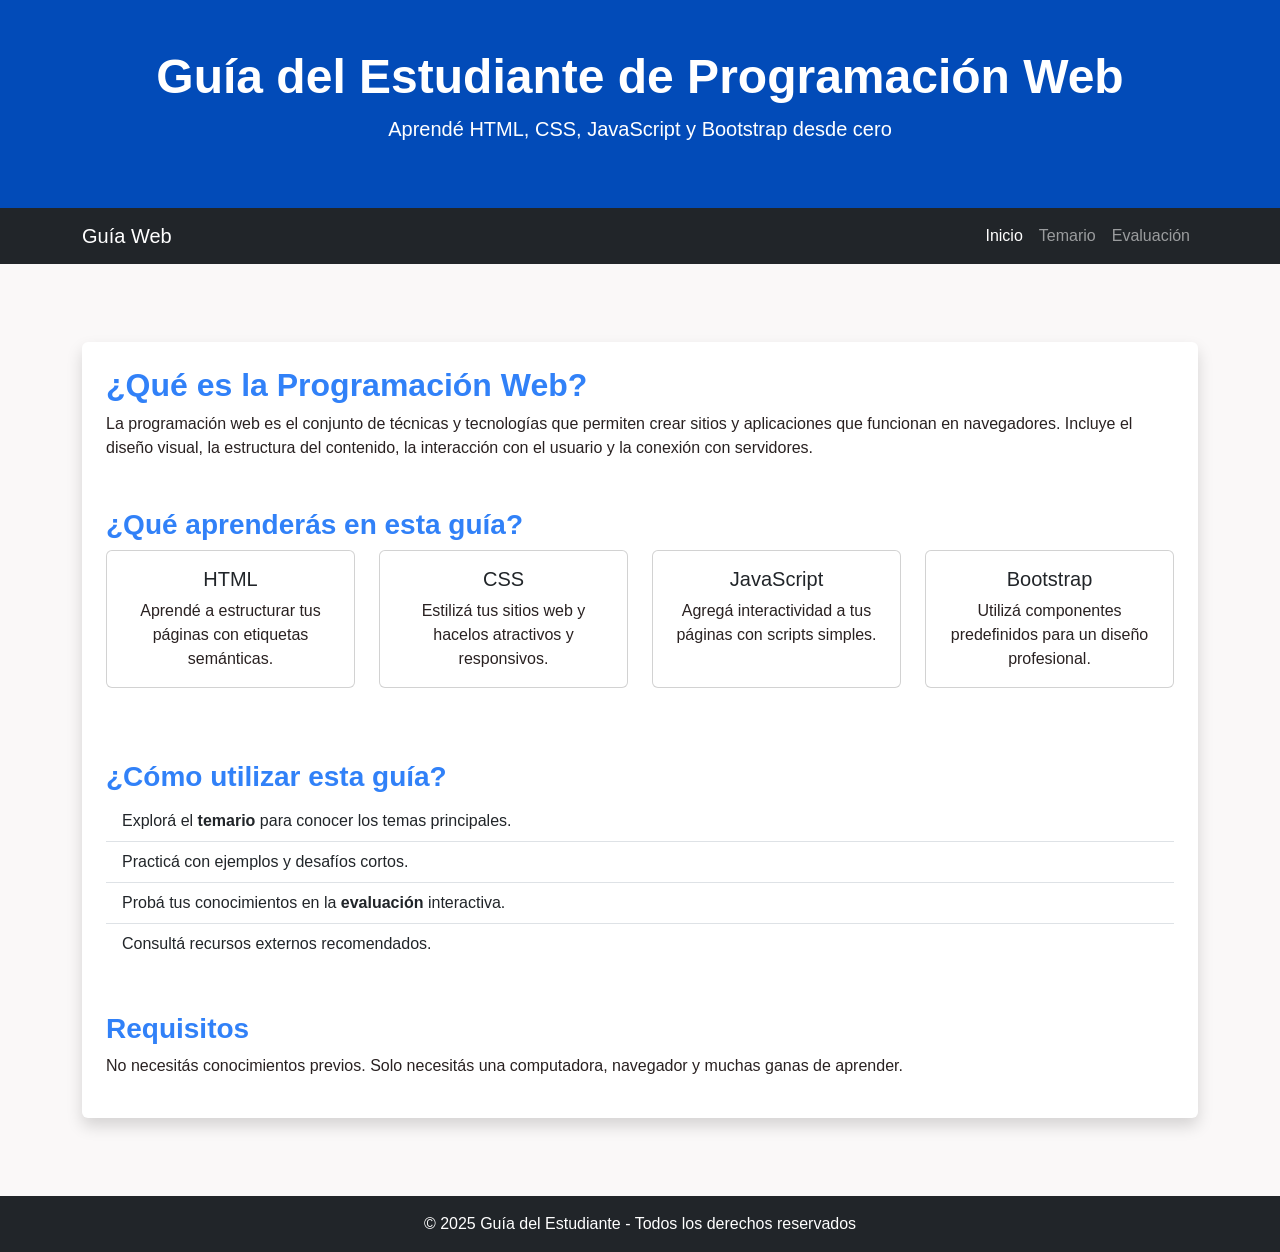
<file: primer-parcial-tlp1/index.html>
<!DOCTYPE html>
<html lang="es">
<head>
  <meta charset="UTF-8">
  <meta name="viewport" content="width=device-width, initial-scale=1.0">
  <title>Guía del Estudiante - Inicio</title>
  <link href="https://cdn.jsdelivr.net/npm/bootstrap@5.0.2/dist/css/bootstrap.min.css" rel="stylesheet">
  <link href="assets/css/index.css" rel="stylesheet">
</head>
<body class="d-flex flex-column min-vh-100">

  <header class="text-white text-center py-5">
    <div class="container">
      <h1 class="display-5">Guía del Estudiante de Programación Web</h1>
      <p class="lead">Aprendé HTML, CSS, JavaScript y Bootstrap desde cero</p>
    </div>
  </header>

  <nav class="navbar navbar-expand-lg navbar-dark bg-dark">
    <div class="container">
      <a class="navbar-brand" href="#">Guía Web</a>
      <button class="navbar-toggler" type="button" data-bs-toggle="collapse" data-bs-target="#navbarNav">
        <span class="navbar-toggler-icon"></span>
      </button>
      <div class="collapse navbar-collapse" id="navbarNav">
        <ul class="navbar-nav ms-auto">
          <li class="nav-item"><a class="nav-link active" href="index.html">Inicio</a></li>
          <li class="nav-item"><a class="nav-link" href="temario.html">Temario</a></li>
          <li class="nav-item"><a class="nav-link" href="evaluacion.html">Evaluación</a></li>
        </ul>
      </div>
    </div>
  </nav>


  <main class="container my-5">
    <article class="bg-white shadow rounded p-4">
      <section class="mb-5">
        <h2>¿Qué es la Programación Web?</h2>
        <p>La programación web es el conjunto de técnicas y tecnologías que permiten crear sitios y aplicaciones que funcionan en navegadores. Incluye el diseño visual, la estructura del contenido, la interacción con el usuario y la conexión con servidores.</p>
      </section>

      <section class="mb-5">
        <h3>¿Qué aprenderás en esta guía?</h3>
        <div class="row text-center">
          <div class="col-md-3 mb-4">
            <div class="card h-100">
              <div class="card-body">
                <h5 class="card-title">HTML</h5>
                <p class="card-text">Aprendé a estructurar tus páginas con etiquetas semánticas.</p>
              </div>
            </div>
          </div>
          <div class="col-md-3 mb-4">
            <div class="card h-100">
              <div class="card-body">
                <h5 class="card-title">CSS</h5>
                <p class="card-text">Estilizá tus sitios web y hacelos atractivos y responsivos.</p>
              </div>
            </div>
          </div>
          <div class="col-md-3 mb-4">
            <div class="card h-100">
              <div class="card-body">
                <h5 class="card-title">JavaScript</h5>
                <p class="card-text">Agregá interactividad a tus páginas con scripts simples.</p>
              </div>
            </div>
          </div>
          <div class="col-md-3 mb-4">
            <div class="card h-100">
              <div class="card-body">
                <h5 class="card-title">Bootstrap</h5>
                <p class="card-text">Utilizá componentes predefinidos para un diseño profesional.</p>
              </div>
            </div>
          </div>
        </div>
      </section>

      <section class="mb-5">
        <h3>¿Cómo utilizar esta guía?</h3>
          <ul class="list-group list-group-flush">
            <li class="list-group-item">Explorá el <strong>temario</strong> para conocer los temas principales.</li>
            <li class="list-group-item">Practicá con ejemplos y desafíos cortos.</li>
            <li class="list-group-item">Probá tus conocimientos en la <strong>evaluación</strong> interactiva.</li>
            <li class="list-group-item">Consultá recursos externos recomendados.</li>
          </ul>
      </section>
  
      <seccion>
        <h3>Requisitos</h3>
        <p>No necesitás conocimientos previos. Solo necesitás una computadora, navegador y muchas ganas de aprender.</p>
      </section>

    </article>
  
  </main>

  <footer class="bg-dark text-white text-center py-3 mt-auto">
    <div class="container">
      <p class="mb-0">&copy; 2025 Guía del Estudiante - Todos los derechos reservados</p>
    </div>
  </footer>

  <script src="https://cdn.jsdelivr.net/npm/bootstrap@5.3.6/dist/js/bootstrap.bundle.min.js"></script>
</body>
</html>
</file>
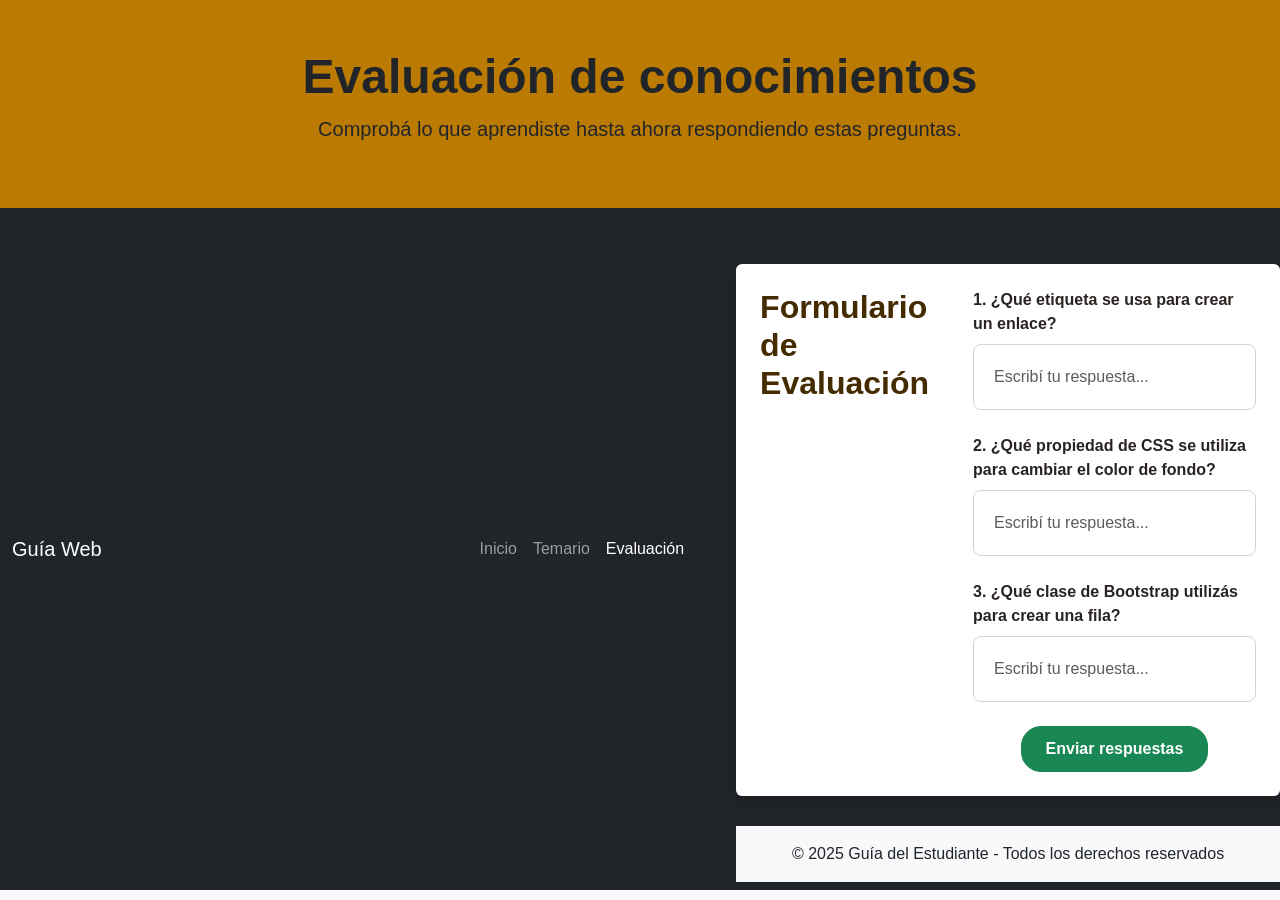
<file: primer-parcial-tlp1/evaluacion.html>
<!DOCTYPE html>
<html lang="es">
<head>
  <meta charset="UTF-8" />
  <meta name="viewport" content="width=device-width, initial-scale=1.0"/>
  <title>Guía del Estudiante - Evaluación</title>
  <link href="https://cdn.jsdelivr.net/npm/bootstrap@5.0.2/dist/css/bootstrap.min.css" rel="stylesheet" />
  <link href="evaluacion.css" rel="stylesheet" />
</head>
<body>
  
  <header class="text-dark text-center py-5">
    <div class="contenedor">
      <h1 class="display-5">Evaluación de conocimientos</h1>
      <p class="lead">Comprobá lo que aprendiste hasta ahora respondiendo estas preguntas.</p>
    </div>
  </header>

  <nav class="navbar navbar-expand-lg navbar-dark bg-dark">
    <div class="container">
      <a class="navbar-brand" href="#">Guía Web</a>
      <button class="navbar-toggler" type="button" data-bs-toggle="collapse" data-bs-target="#navbarNav">
        <span class="navbar-toggler-icon"></span>
      </button>
      <div class="collapse navbar-collapse" id="navbarNav">
        <ul class="navbar-nav ms-auto">
          <li class="nav-item"><a class="nav-link" href="index.html">Inicio</a><li>
          <li class="nav-item"><a class="nav-link" href="temario.htmlx">Temario</a><li>
          <li class="nav-item"><a class="nav-link active" href="evaluación.html">Evaluación</a><li>
        <ul>
      </div>
    </div>
  <nav>

  <main class="container my-5"></main>
    <article class="bg-white shadow rounded p-4">
      <h2>Formulario de Evaluación</h2>
      <forms>
        <div class="mb-4">
          <label class="form-label fw-bold">1. ¿Qué etiqueta se usa para crear un enlace?</label>
          <input type="text" class="form-control" placeholder="Escribí tu respuesta...">
        </div>
        <div class="mb-4">
          <label class="form-label fw-bold">2. ¿Qué propiedad de CSS se utiliza para cambiar el color de fondo?</label>
          <input type="text" class="form-control" placeholder="Escribí tu respuesta...">
        </div>
        <div class="mb-4">
          <label class="form-label fw-bold">3. ¿Qué clase de Bootstrap utilizás para crear una fila?</label>
          <input type="text" class="form-control" placeholder="Escribí tu respuesta...">
        </div>
        <div class="text-center">
          <button type="submit" class="btn btn-success px-4">Enviar respuestas</button>
        </div>
      </forms>
    </article>
  </main>

  <footer class="bg-light text-center py-3 mt-auto">
    <p class="mb-0">&copy; 2025 Guía del Estudiante - Todos los derechos reservados</p>
  </footer>

</body>
<script src="https://cdn.jsdelivr.net/npm/bootstrap@5.3.6/dist/js/bootstrap.bundle.min.js"></script>
</html>
</file>
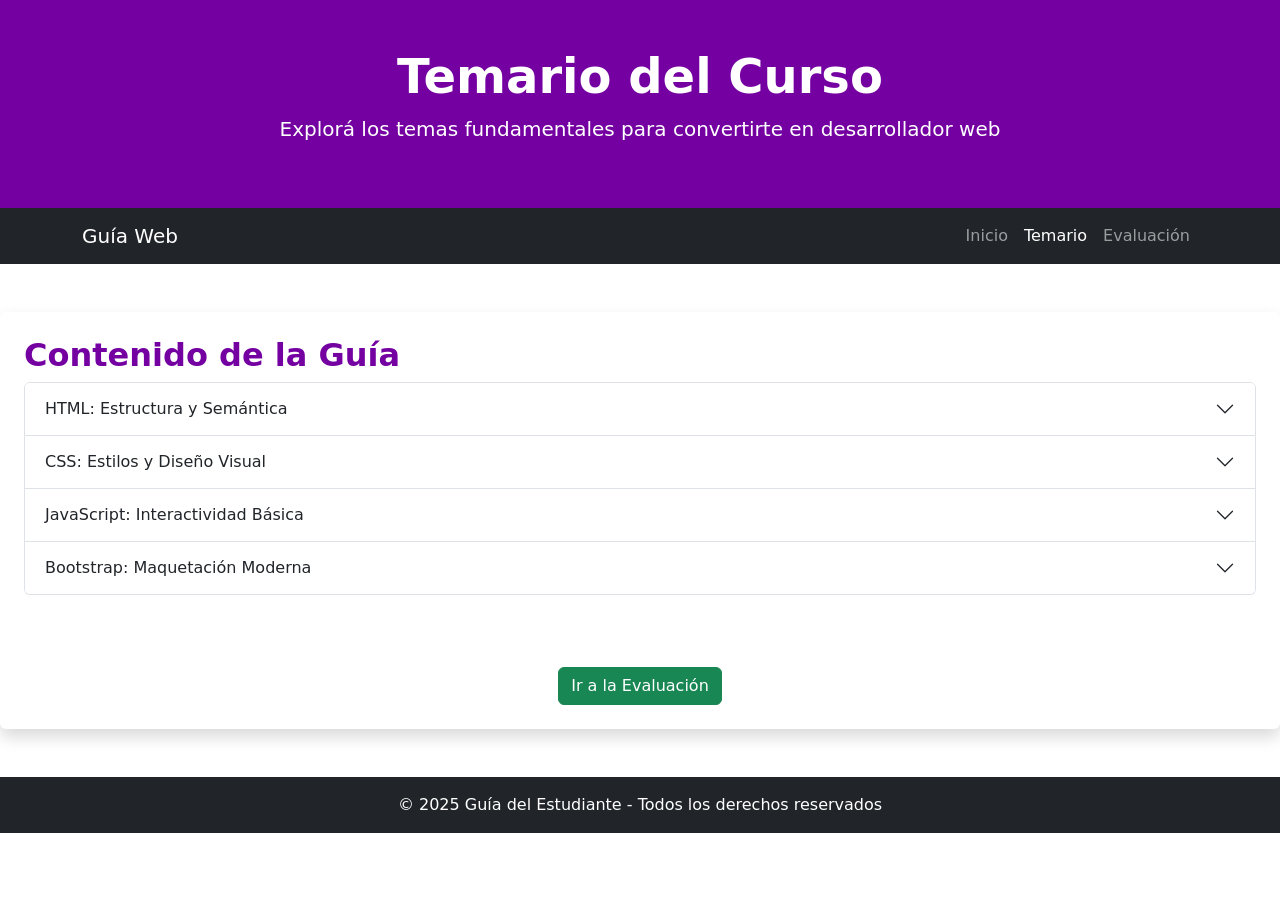
<file: primer-parcial-tlp1/temario.html>
<!DOCTYPE html>
<html lang="es">
<head>
  <meta charset="UTF-8" />
  <meta name="viewport" content="width=device-width, initial-scale=1.0"/>
  <title>Guía del Estudiante - Temario</title>
  <link href="temario.css" rel="stylesheet" />
  <link href="https://cdn.jsdelivr.net/npm/bootstrap@5.0.2/dist/css/bootstrap.min.css" rel="stylesheet" />
</head>
<body class="flex-column min-vh-50">
  <header class="text-white text-center py-5">
    <div class="container">
      <h1 class="display-5">Temario del Curso</h1>
      <p class="lead">Explorá los temas fundamentales para convertirte en desarrollador web</p>
    </div>
  </header>

  <navbar class="navbar navbar-expand-lg navbar-dark bg-dark">
    <div class="container">
      <a class="navbar-brand" href="#">Guía Web</a>
      <button class="navbar-toggler" type="button" data-bs-toggle="collapse" data-bs-target="#navbarNav">
        <span class="navbar-toggler-icon"></span>
      </button>
      <div class="collapse navbar-collapse" id="navbarNav">
        <ul class="navbar-nav ms-auto">
          <li class="nav-item"><a class="nav-link" href="index.html">Inicio</a></li>
          <li class="nav-item"><a class="nav-link active" href="temario.tml">Temario</a></li>
          <li class="nav-item"><a class="nav-link" href="evaluacion.html">Evaluación</a></li>
        </ul>
      </div>
    </div>
  </navbar>

  <main class="cotainer my-5">
    <article class="bg-white shadow rounded p-4">
      <section class="mb-5">
        <h2>Contenido de la Guía</h2>
        <div class="accordion" id="temarioAccordion">
          <div class="accordion-item">
            <h2 class="accordion-header" id="headingHTML">
              <button class="accordion-button collapsed" type="button" data-bs-toggle="collapse" data-bs-target="#collapseHTML">
                HTML: Estructura y Semántica
              </button>
            </h2>
            <div id="collapseHTML" class="accordion-collapse collapse">
              <p class="accordion-body">
                Aprende a estructurar páginas web utilizando etiquetas semánticas como <code>&lt;header&gt;</code>, <code>&lt;main&gt;</code>, <code>&lt;article&gt;</code> y más. Conocé las mejores prácticas para una web accesible.
              </p>
            </div>
          </div>
          <div class="accordion-item">
            <h2 class="accordion-header" id="headingCSS">
              <button class="accordion-button collapsed" type="button" data-bs-toggle="collapse" data-bs-target="#collapseCSS">
                CSS: Estilos y Diseño Visual
              </button>
            </h2>
            <div id="collapseCSS" class="accordion-collapse collapse">
              <p class="accordion-body">
                Aplicá estilos a tus sitios web con propiedades como <code>color</code>, <code>font-size</code>, <code>margin</code> y <code>padding</code>. Aprendé sobre <strong>selectores</strong>, <strong>clases</strong> y <strong>responsividad</strong>.
              </p>
            </div>
          </div>
          <div class="accordion-item">
            <h2 class="accordion-header" id="headingJS">
              <button class="accordion-button collapsed" type="button" data-bs-toggle="collapse" data-bs-target="#collapseJS">
                JavaScript: Interactividad Básica
              </button>
            </h2>
            <div id="collapseJS" class="accordion-collapse collapse">
              <p class="accordion-body">
                Incorporá lógica a tus sitios con JavaScript. Aprendé a manipular el DOM, responder a eventos y mostrar mensajes interactivos en pantalla.
              </p>
            </div>
          </div>
          <div class="accordion-item">
            <h2 class="accordion-header" id="headingBootstrap">
              <button class="accordion-button collapsed" type="button" data-bs-toggle="collapse" data-bs-target="#collapseBootstrap">
                Bootstrap: Maquetación Moderna
              </button>
            </h2>
            <div id="collapseBootstrap" class="accordion-collapse collapse">
              <p class="accordion-body">
                Descubrí cómo utilizar el framework Bootstrap para diseñar interfaces responsivas rápidamente usando clases como <code>.container</code>, <code>.row</code>, <code>.col</code>, y componentes como botones, tarjetas y acordeones.
              </p>
            </div>
          </div>
        </div>
      </section>


      <section class="text-center">
        <a href="evaluasion.html" class="btn btn-success mt-4">Ir a la Evaluación</a>
      </section>
    </article>
  </main>

  <footer class="bg-dark text-white text-center py-3">
    <p class="mb-0">&copy; 2025 Guía del Estudiante - Todos los derechos reservados</p>
  </footer>

  <script src="https://cdn.jsdelivr.net/npm/bootstrap@5.3.6/dist/js/bootstrap.bundle.min.js"></script>
</body>
</html>
</file>
<file: primer-parcial-tlp1/assets/css/index.css>
/* ==== Estilo general ==== */
body {
  font-family: "Segoe UI", sans-serif;
  background-color: #faf8f8;
}

/* ==== Navbar ==== */
.navbar-nav .nav-link:hover {
  color: #024bb8;
}

/* ==== Header ==== */
header {
  background-color: #024bb8;
}

header h1 {
  font-weight: bold !important;
}

/* ==== Artículos ==== */
article {
  margin: 30px auto;
}

/* ==== Títulos y subtítulos ==== */
article h2,
article h3 {
  color: #3181f8;
  font-weight: bold;
}

/* ==== Párrafos ==== */
article p {
  color: #292121;
  font-size: 1rem;
}

/* ==== Footer ==== */
footer {
  background-color: #212529;
  text-align: center;
  padding: 15px 0;
  margin-top: auto;
}
</file>
<file: primer-parcial-tlp1/evaluacion.css>
/* ==== Estilo general ==== */
body {
  font-family: "Segoe UI", sans-serif;
  background-color: #f8f9fa;
}

/* ==== Navbar ==== */
.navbar-nav .nav-link:hover {
  color: #ffc75f;
}

/* ==== Header ==== */
header {
  background-color: #bb7a02;
}

header h1 {
  font-weight: bold !important;
}

/* ==== Artículos ==== */
article {
  margin: 30px auto;
  justify-content: center;
  display: flex;
}

/* ==== Títulos y subtítulos ==== */
article h2,
article h3 {
  color: #442c00;
  font-weight: bold;
}

/* ==== Labels ==== */
article label {
  color: #292421;
  font-size: 1rem;
}

/* ==== Formularios ==== */
input.form-control {
  border-radius: 8px;
  padding: 20px;
  border: 1px solid #dacecf;
  display: flex;
  justify-content: center;
  align-items: center;
  margin: 0;
}

/* ==== Botones ==== */
.btn {
  border-radius: 20px;
  padding: 10px 25px;
  font-weight: bold;
}

/* ==== Footer ==== */
footer {
  background-color: #212529;
  text-align: center;
  padding: 15px 0;
  margin-top: auto;
}
</file>
<file: primer-parcial-tlp1/temario.css>
/* ==== Estilo general ==== */
body {
  font-family: "Segoe UI", sans-serif;
  background-color: #f8f9fa;
}

/* ==== Navbar ==== */
.navbar-nav .nav-link:hover {
  color: #a600e7;
}

/* ==== Header ==== */
header {
  background-color: #7400a1;
}

header h1 {
  font-weight: bold !important;
}

/* ==== Artículos ==== */
article {
  margin: 30px auto;
}

/* ==== Títulos y subtítulos ==== */
article h2,
article h3 {
  color: #7400a1;
  font-weight: bold;
}

/* ==== Párrafos ==== */
article p {
  color: #49105f;
  font-size: 1rem;
}

/* ==== Botones ==== */
.btn {
  border-radius: 20px;
  padding: 10px 25px;
  font-weight: bold;
}

/* ==== Footer ==== */
footer {
  background-color: #212529;
  text-align: center;
  padding: 15px 0;
  margin-top: auto;
}
</file>
